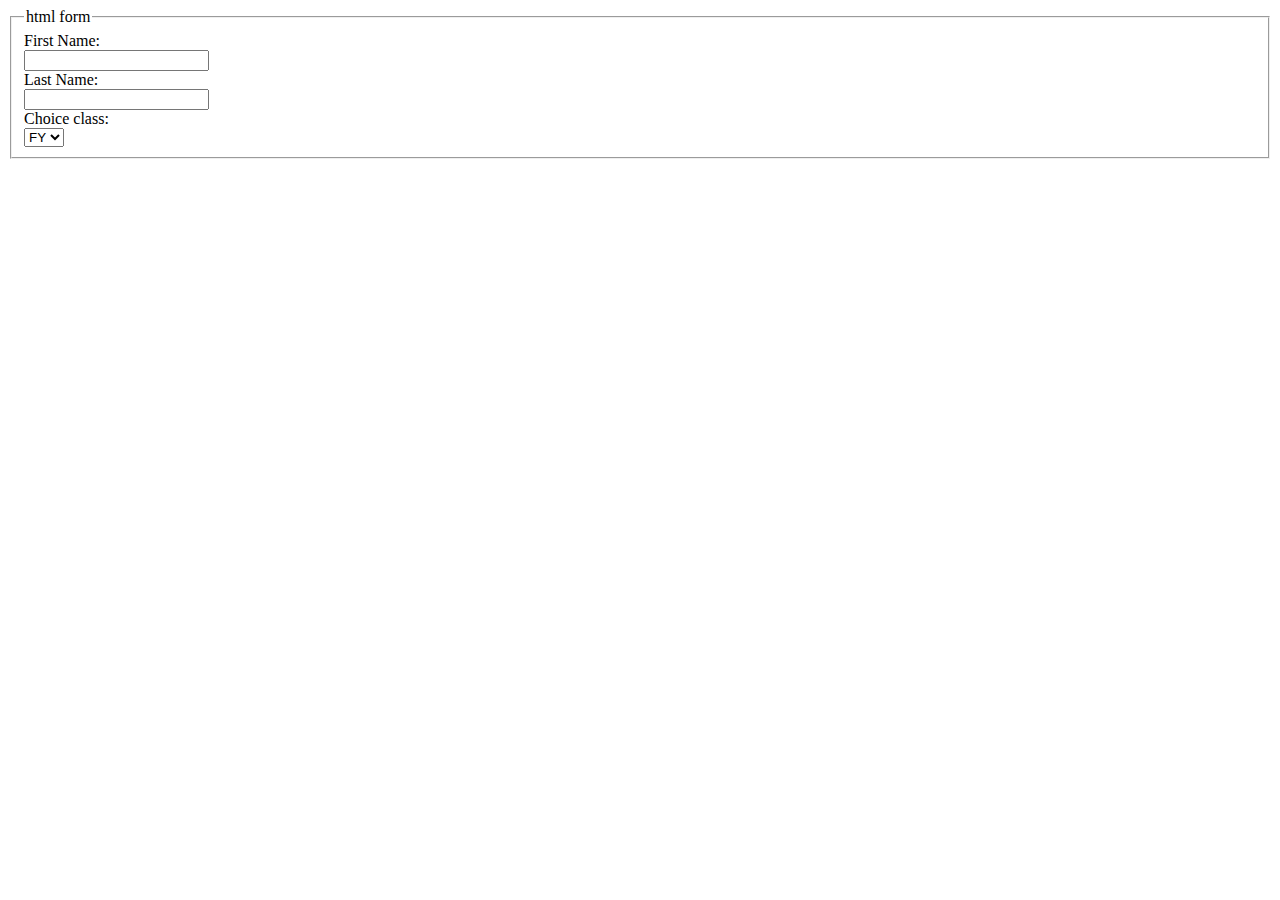
<file: form/form.html>
<!doctype html>
<html>

    <head><title> my first form</title></head>
    <body>
        <fieldset>
            <legend> html form</legend>
            <form >
                First Name:<br>
                <input type="text" name="Firstname"><br>
                Last Name:<br>
                <input type="text" name="Last name"><br>
                Choice class:<br>
                <select name="class" >
                    <option value="FY">FY</option>
                    <option value="sy">sY</option>
                    <option value="tY">tY</option>
                    <option value="BE">BE</option>
                </select>
                <br>
    
            </form>
        </fieldset>
    </body>
</html>
</file>
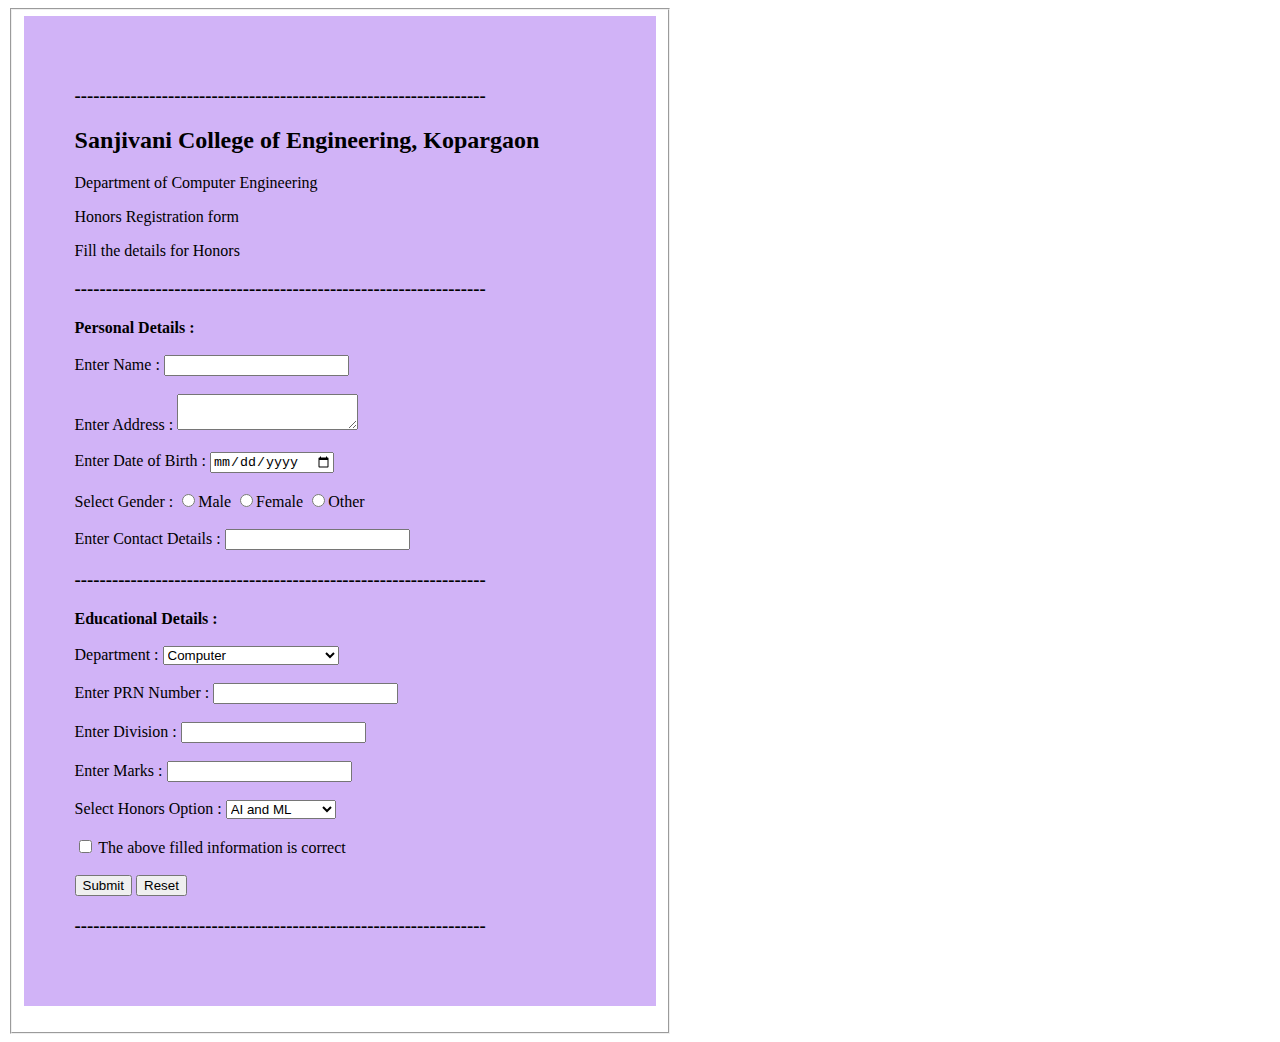
<file: form/pra.html>
<html>
    <head>
        <title>T.Y. Registration Form</title>
    </head>
    <body>
        <fieldset style="height: auto; width: 50% " >
       
        <form style="padding: 8%; background-color:rgb(209, 179, 247)">
        <H3>------------------------------------------------------------------</H3>
        <h2>Sanjivani College of Engineering, Kopargaon</h2>
        <P>Department of Computer Engineering</P>
        <P>Honors Registration form</P>
        <p>Fill the details for Honors</p>
        <H3>------------------------------------------------------------------</H3>
        <b>Personal Details : </b><br><br>
        Enter Name : 
        <input type="text" border="1" name="Name" NOT> 
       <br><br>
        Enter Address : <textarea name="Address" rows="2" cols="20"></textarea><br>
        <br>
        Enter Date of Birth : <input type="date" name="DOB"><BR><BR>
        Select Gender : 
        <input type="radio" name="Gender" value="Male">Male 
        <input type="radio" name="Gender" value="Female">Female
        <input type="radio" name="Gender" value="Other">Other 
        <BR><BR>
        Enter Contact Details : 
        <input type="number" name="number">
        <H3>------------------------------------------------------------------</H3>
        <b>Educational Details : </b><br><br>
        Department : 
        <select name="Department" id="1">
            <option>Computer</option>
            <option>Information Technology</option>
            <option>Civil</option>
            <option>Electronics and Computer</option>
            <option>Electrical</option>
            <option>Mechanical</option>
        </select><br><br>
        Enter PRN Number : 
        <input type="text" border="1" name="PRN"><BR><br>
        Enter Division :
        <input type="text" border="1" name="Division"><br><br>
        Enter Marks : 
        <input type="number" border="1" name="Marks">
        <br>
        <br>
        Select Honors Option :  
        <select name="Degree" id="2">
            <option>AI and ML</option>
            <option>IOT</option>
            <option>Data Science</option>
            <option>Cyber Security</option>
        </select><br><br>
        <input type="checkbox" name="checked"> The above filled information is correct<br><br>
        <input type="button" value="Submit">
        <input type="button" value="Reset">
        <H3>------------------------------------------------------------------</H3>
        </form>
    </fieldset>
</body>
</html>
</file>
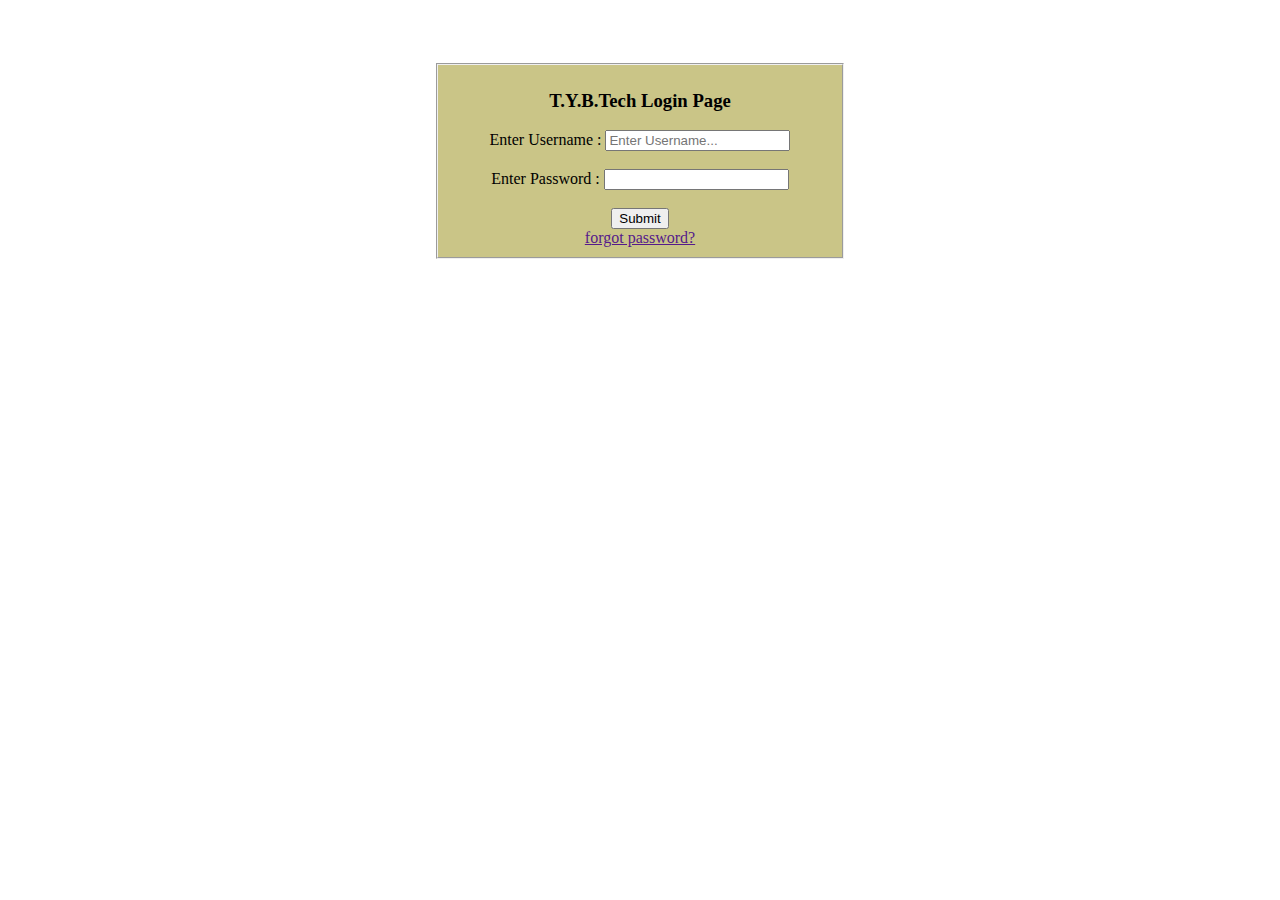
<file: form/pra1.html>
<!DOCTYPE html>
<html>
    <head>
        <title>Login Form</title>
    </head>
    <body>
        <center>
        <fieldset style="height: max-content; width: 30%;  margin:5%; background-color:rgba(189, 183, 107, 0.809)">
        <form style="padding: 0%;">
        <h3>T.Y.B.Tech Login Page</h3>
        Enter Username : 
            <input type="text" name="username" placeholder="Enter Username...">
            <br>
            <br>
            Enter Password : 
            <input type="password" name="password">
            <br>
            <br>
        <a href="Registration.html">
        <input type="button" value="Submit"> </a>
        <br>
        <a href="">forgot password?</a>
    </form>
</fieldset>
</center>
    </body>
</html>
</file>
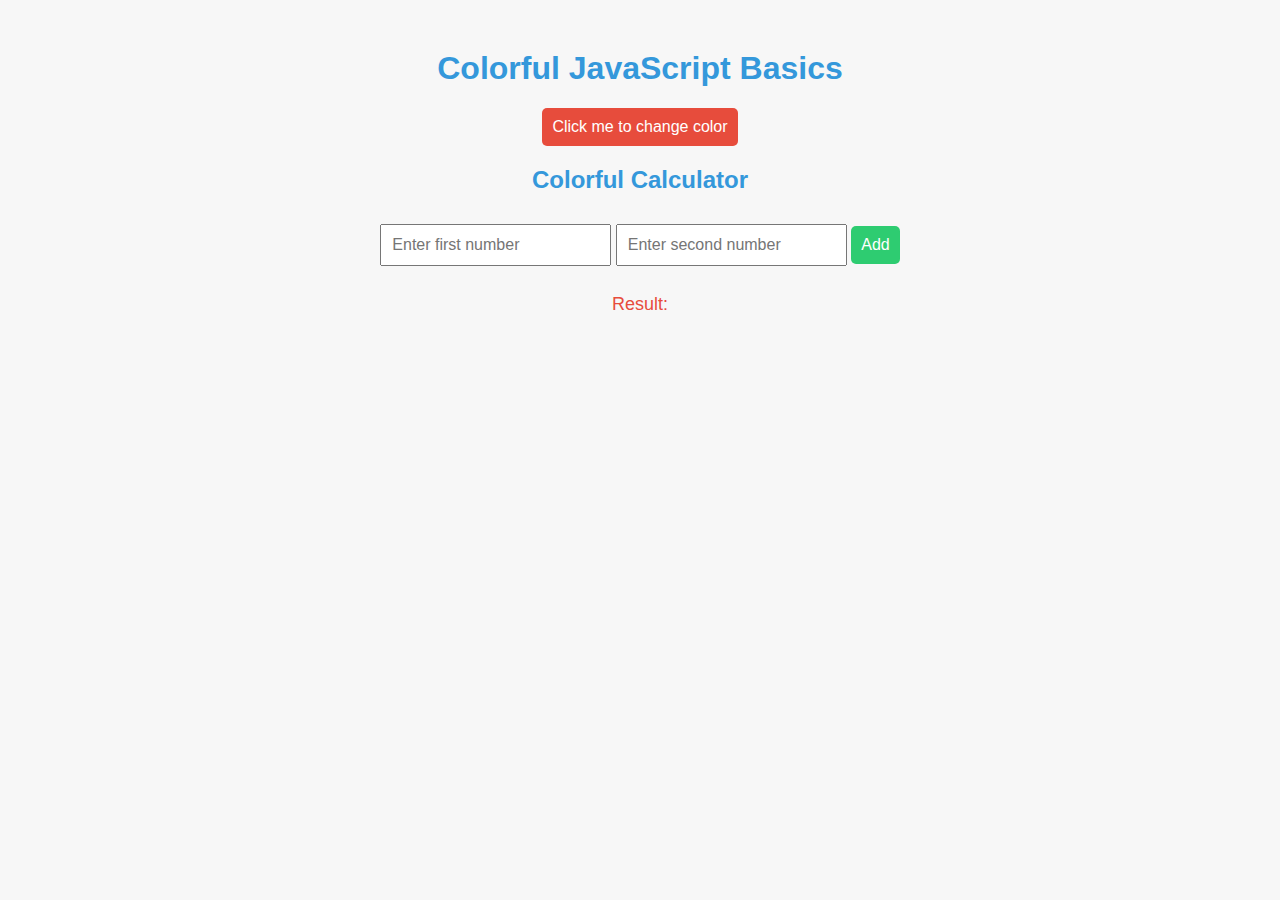
<file: Task/level1_task2.html>
<!DOCTYPE html>
<html lang="en">
<head>
    <meta charset="UTF-8">
    <meta name="viewport" content="width=device-width, initial-scale=1.0">
    <title>Colorful JavaScript Basics</title>
    <style>
        body {
            font-family: 'Segoe UI', Tahoma, Geneva, Verdana, sans-serif;
            text-align: center;
            margin: 50px;
            background-color: #f7f7f7;
        }

        h1, h2 {
            color: #3498db;
        }

        button {
            padding: 10px;
            font-size: 16px;
            cursor: pointer;
            background-color: #2ecc71;
            color: #fff;
            border: none;
            border-radius: 5px;
            transition: background-color 0.3s ease, color 0.3s ease;
        }

        button:hover {
            background-color: #27ae60;
        }

        input {
            padding: 10px;
            margin: 10px 0;
            font-size: 16px;
        }

        #result {
            font-size: 18px;
            color: #e74c3c;
        }

        #colorChangeButton {
            background-color: #e74c3c;
            color: #fff;
        }

        #colorChangeButton:hover {
            background-color: #c0392b;
        }
    </style>
</head>
<body>

    <h1>Colorful JavaScript Basics</h1>

    <!-- Task 1: Button Color Change -->
    <button id="colorChangeButton" onclick="changeColor()">Click me to change color</button>

    <!-- Task 2: Greeting Message -->
    <script>
        // Get current hour
        var currentHour = new Date().getHours();

        // Display greeting message based on the time
        var greetingMessage = "";
        if (currentHour < 12) {
            greetingMessage = "Good morning!";
        } else if (currentHour < 18) {
            greetingMessage = "Good afternoon!";
        } else {
            greetingMessage = "Good evening!";
        }

        // Show alert with the greeting message
        alert(greetingMessage);
    </script>

    <!-- Task 3: Basic Calculator -->
    <h2>Colorful Calculator</h2>
    <input type="number" id="num1" placeholder="Enter first number">
    <input type="number" id="num2" placeholder="Enter second number">
    <button onclick="calculate()">Add</button>

    <p id="result">Result: </p>

    <script>
        // Function to change button color
        function changeColor() {
            var button = document.getElementById("colorChangeButton");
            // Generate a random color
            var randomColor = '#' + Math.floor(Math.random()*16777215).toString(16);
            // Change button background color
            button.style.backgroundColor = randomColor;
        }

        // Function to perform addition
        function calculate() {
            var num1 = parseFloat(document.getElementById("num1").value);
            var num2 = parseFloat(document.getElementById("num2").value);
            
            // Check if both inputs are numbers
            if (!isNaN(num1) && !isNaN(num2)) {
                var result = num1 + num2;

                // Display result
                document.getElementById("result").textContent = "Result: " + result;
            } else {
                alert("Please enter valid numbers for calculation.");
            }
        }
    </script>

</body>
</html>
</file>
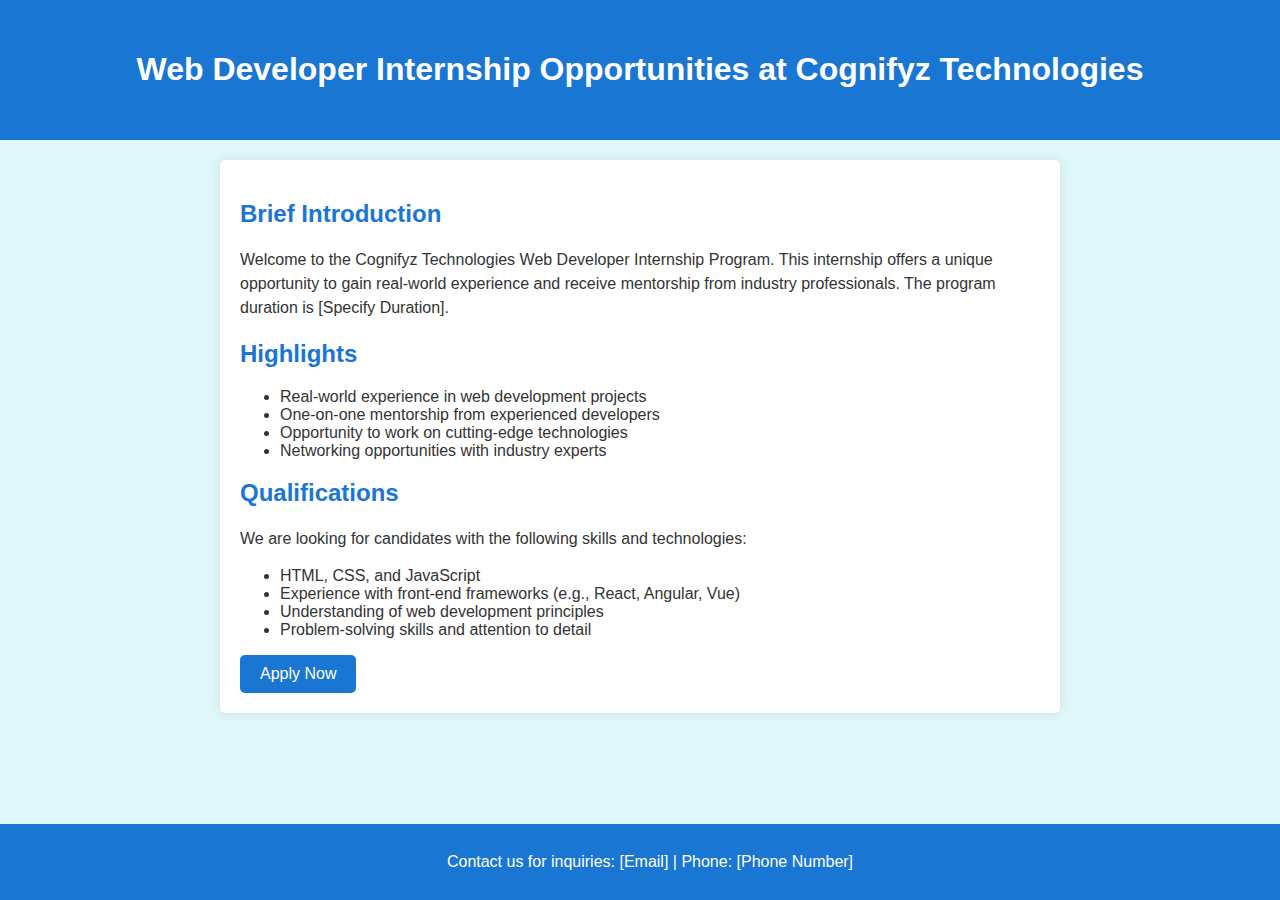
<file: Task/level3_task2.html>
<!DOCTYPE html>
<html lang="en">
<head>
    <meta charset="UTF-8">
    <meta name="viewport" content="width=device-width, initial-scale=1.0">
    <title>Cognifyz Technologies - Web Developer Internship</title>
    <style>
        body {
            font-family: 'Arial', sans-serif;
            margin: 0;
            padding: 0;
            background-color: #e0f7fa;
            color: #333;
        }

        header {
            background-color: #1976D2;
            color: #fff;
            text-align: center;
            padding: 30px 0;
        }

        section {
            max-width: 800px;
            margin: 20px auto;
            padding: 20px;
            background-color: #fff;
            box-shadow: 0 0 10px rgba(0, 0, 0, 0.1);
            border-radius: 5px;
        }

        h1, h2 {
            color: #1976D2;
        }

        p {
            line-height: 1.5;
        }

        button {
            background-color: #1976D2;
            color: #fff;
            padding: 10px 20px;
            font-size: 16px;
            border: none;
            border-radius: 5px;
            cursor: pointer;
            transition: background-color 0.3s ease;
        }

        button:hover {
            background-color: #1565C0;
        }

        footer {
            background-color: #1976D2;
            color: #fff;
            text-align: center;
            padding: 10px;
            position: fixed;
            bottom: 0;
            width: 100%;
        }
    </style>
</head>
<body>

    <header>
        <h1 style="color: #fff;">Web Developer Internship Opportunities at Cognifyz Technologies</h1>
    </header>

    <section>
        <h2>Brief Introduction</h2>
        <p>Welcome to the Cognifyz Technologies Web Developer Internship Program. This internship offers a unique opportunity to gain real-world experience and receive mentorship from industry professionals. The program duration is [Specify Duration].</p>

        <h2>Highlights</h2>
        <ul>
            <li>Real-world experience in web development projects</li>
            <li>One-on-one mentorship from experienced developers</li>
            <li>Opportunity to work on cutting-edge technologies</li>
            <li>Networking opportunities with industry experts</li>
        </ul>

        <h2>Qualifications</h2>
        <p>We are looking for candidates with the following skills and technologies:</p>
        <ul>
            <li>HTML, CSS, and JavaScript</li>
            <li>Experience with front-end frameworks (e.g., React, Angular, Vue)</li>
            <li>Understanding of web development principles</li>
            <li>Problem-solving skills and attention to detail</li>
        </ul>

        <button>Apply Now</button>
    </section>

    <footer>
        <p>Contact us for inquiries: [Email] | Phone: [Phone Number]</p>
    </footer>

</body>
</html>
</file>
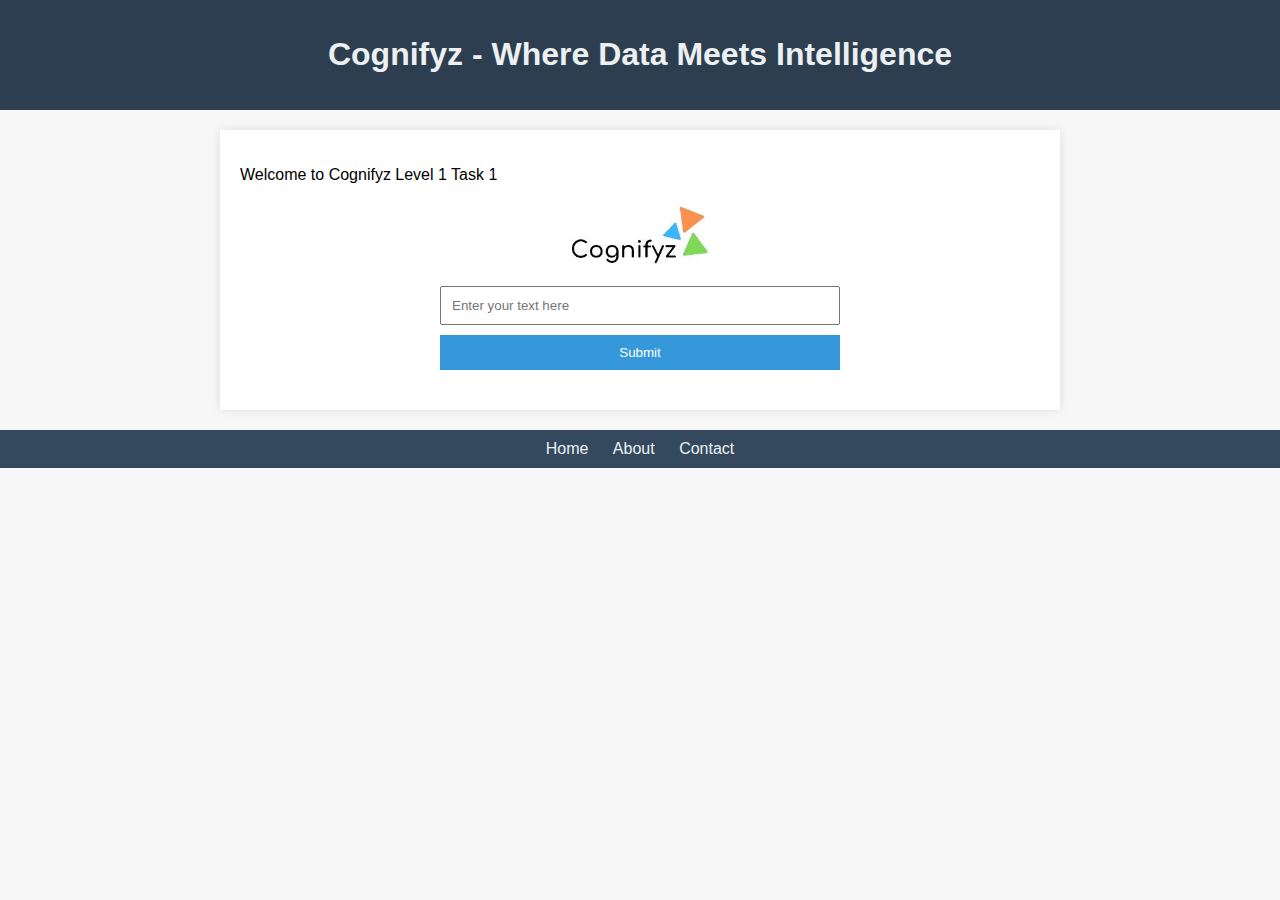
<file: Task/Task1.html>
<!DOCTYPE html>
<html lang="en">
<head>
    <meta charset="UTF-8">
    <meta name="viewport" content="width=device-width, initial-scale=1.0">
    <title>Cognifyz - Where Data Meets Intelligence</title>
    <style>
        body {
            font-family: Arial, sans-serif;
            margin: 0;
            padding: 0;
            background-color: #f7f7f7;
            transition: background-color 0.3s ease;
        }

        header {
            background-color: #2c3e50;
            color: #ecf0f1;
            text-align: center;
            padding: 15px;
            transition: background-color 0.3s ease;
        }

        section {
            max-width: 800px;
            margin: 20px auto;
            padding: 20px;
            background-color: #fff;
            box-shadow: 0 0 10px rgba(0, 0, 0, 0.1);
            transition: box-shadow 0.3s ease;
        }

        img {
            max-width: 100%;
            height: auto;
            display: block;
            margin: 20px 0;
            transition: transform 0.3s ease;
        }

        form {
            max-width: 400px;
            margin: 20px auto;
            transition: transform 0.3s ease;
        }

        input {
            width: 100%;
            padding: 10px;
            margin-bottom: 10px;
            box-sizing: border-box;
        }

        button {
            background-color: #3498db;
            color: #fff;
            padding: 10px;
            border: none;
            cursor: pointer;
            width: 100%;
            transition: background-color 0.3s ease;
        }

        button:hover {
            background-color: #2980b9;
        }

        nav {
            background-color: #34495e;
            padding: 10px;
            text-align: center;
        }

        nav a {
            color: #ecf0f1;
            text-decoration: none;
            margin: 0 10px;
            transition: color 0.3s ease;
        }

        nav a:hover {
            color: #3498db;
        }
    </style>
</head>
<body>

    <header>
        <h1>Cognifyz - Where Data Meets Intelligence</h1>
    </header>

    <section>
        <p>Welcome to Cognifyz Level 1 Task 1</p>
        <center>
        <img src="cognifyz.jpeg" alt="Description of your image" height="140px" width="140px">
       </center>
        <form>
            <input type="text" placeholder="Enter your text here">
            <button type="submit">Submit</button>
        </form>
    </section>

    <nav>
        <a href="#">Home</a>
        <a href="#">About</a>
        <a href="#">Contact</a>
    </nav>

</body>
</html>
</file>
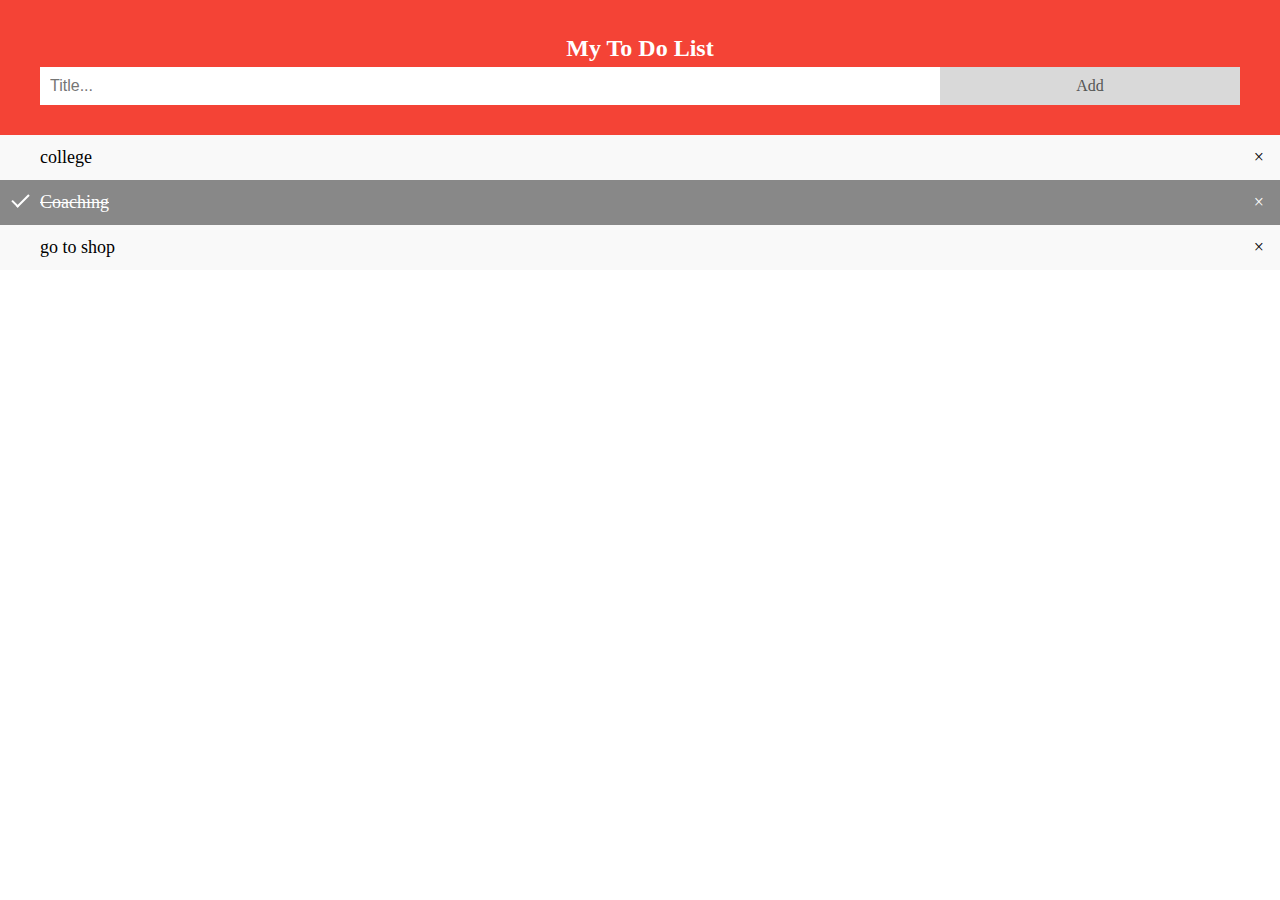
<file: todo/todo.html>
<!DOCTYPE html>
<html>
<head>
<meta name="viewport" content="width=device-width, initial-scale=1">
<style>
body {
  margin: 0;
  min-width: 250px;
}

/* Include the padding and border in an element's total width and height */
* {
  box-sizing: border-box;
}

/* Remove margins and padding from the list */
ul {
  margin: 0;
  padding: 0;
}

/* Style the list items */
ul li {
  cursor: pointer;
  position: relative;
  padding: 12px 8px 12px 40px;
  list-style-type: none;
  background: #eee;
  font-size: 18px;
  transition: 0.2s;
  
  /* make the list items unselectable */
  -webkit-user-select: none;
  -moz-user-select: none;
  -ms-user-select: none;
  user-select: none;
}

/* Set all odd list items to a different color (zebra-stripes) */
ul li:nth-child(odd) {
  background: #f9f9f9;
}

/* Darker background-color on hover */
ul li:hover {
  background: #ddd;
}

/* When clicked on, add a background color and strike out text */
ul li.checked {
  background: #888;
  color: #fff;
  text-decoration: line-through;
}

/* Add a "checked" mark when clicked on */
ul li.checked::before {
  content: '';
  position: absolute;
  border-color: #fff;
  border-style: solid;
  border-width: 0 2px 2px 0;
  top: 10px;
  left: 16px;
  transform: rotate(45deg);
  height: 15px;
  width: 7px;
}

/* Style the close button */
.close {
  position: absolute;
  right: 0;
  top: 0;
  padding: 12px 16px 12px 16px;
}

.close:hover {
  background-color: #f44336;
  color: white;
}

/* Style the header */
.header {
  background-color: #f44336;
  padding: 30px 40px;
  color: white;
  text-align: center;
}

/* Clear floats after the header */
.header:after {
  content: "";
  display: table;
  clear: both;
}

/* Style the input */
input {
  margin: 0;
  border: none;
  border-radius: 0;
  width: 75%;
  padding: 10px;
  float: left;
  font-size: 16px;
}

/* Style the "Add" button */
.addBtn {
  padding: 10px;
  width: 25%;
  background: #d9d9d9;
  color: #555;
  float: left;
  text-align: center;
  font-size: 16px;
  cursor: pointer;
  transition: 0.3s;
  border-radius: 0;
}

.addBtn:hover {
  background-color: #bbb;
}
</style>
</head>
<body>

<div id="myDIV" class="header">
  <h2 style="margin:5px">My To Do List</h2>
  <input type="text" id="myInput" placeholder="Title...">
  <span onclick="newElement()" class="addBtn">Add</span>
</div>

<ul id="myUL">
  <li>college</li>
  <li class="checked">Coaching</li>
  <li>go to shop</li>
</ul>

<script>
// Create a "close" button and append it to each list item
var myNodelist = document.getElementsByTagName("LI");
var i;
for (i = 0; i < myNodelist.length; i++) {
  var span = document.createElement("SPAN");
  var txt = document.createTextNode("\u00D7");
  span.className = "close";
  span.appendChild(txt);
  myNodelist[i].appendChild(span);
}

// Click on a close button to hide the current list item
var close = document.getElementsByClassName("close");
var i;
for (i = 0; i < close.length; i++) {
  close[i].onclick = function() {
    var div = this.parentElement;
    div.style.display = "none";
  }
}

// Add a "checked" symbol when clicking on a list item
var list = document.querySelector('ul');
list.addEventListener('click', function(ev) {
  if (ev.target.tagName === 'LI') {
    ev.target.classList.toggle('checked');
  }
}, false);

// Create a new list item when clicking on the "Add" button
function newElement() {
  var li = document.createElement("li");
  var inputValue = document.getElementById("myInput").value;
  var t = document.createTextNode(inputValue);
  li.appendChild(t);
  if (inputValue === '') {
    alert("You must write something!");
  } else {
    document.getElementById("myUL").appendChild(li);
  }
  document.getElementById("myInput").value = "";

  var span = document.createElement("SPAN");
  var txt = document.createTextNode("\u00D7");
  span.className = "close";
  span.appendChild(txt);
  li.appendChild(span);

  for (i = 0; i < close.length; i++) {
    close[i].onclick = function() {
      var div = this.parentElement;
      div.style.display = "none";
    }
  }
}
</script>

</body>
</html>
</file>
